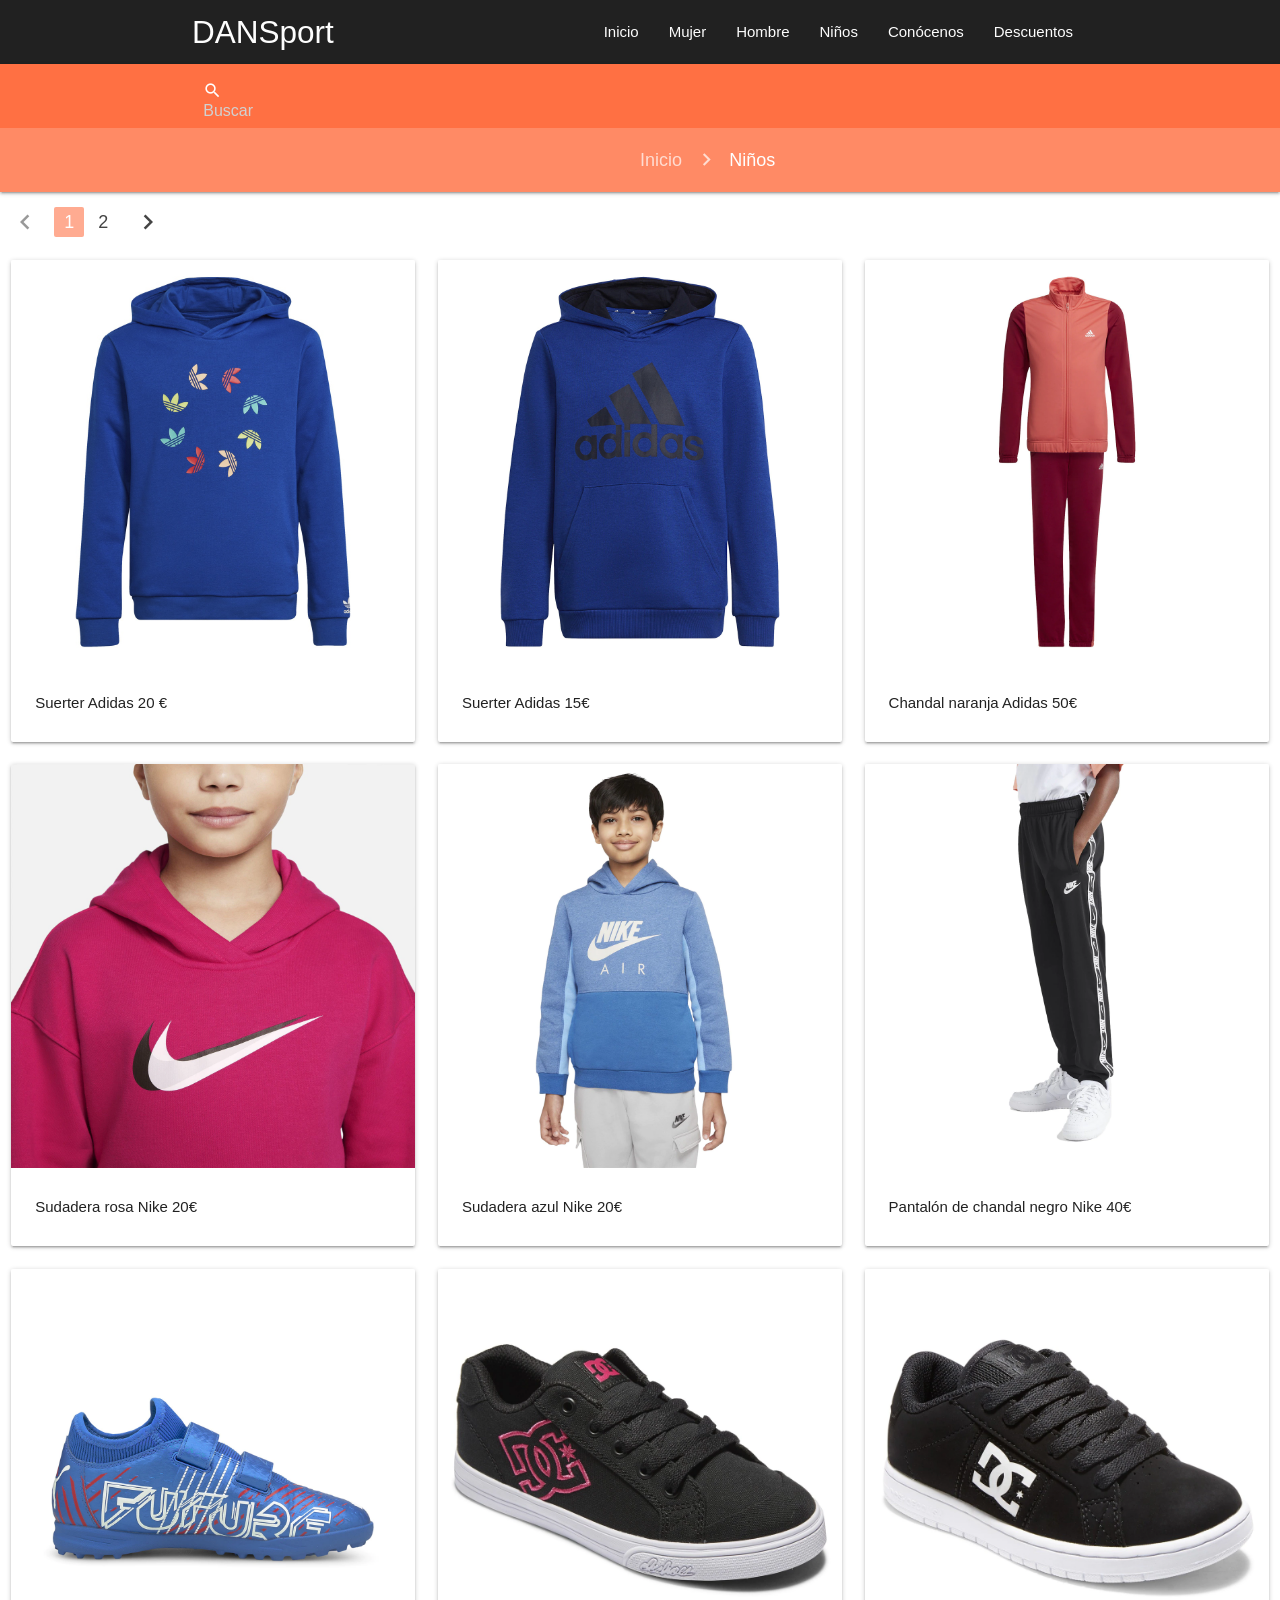
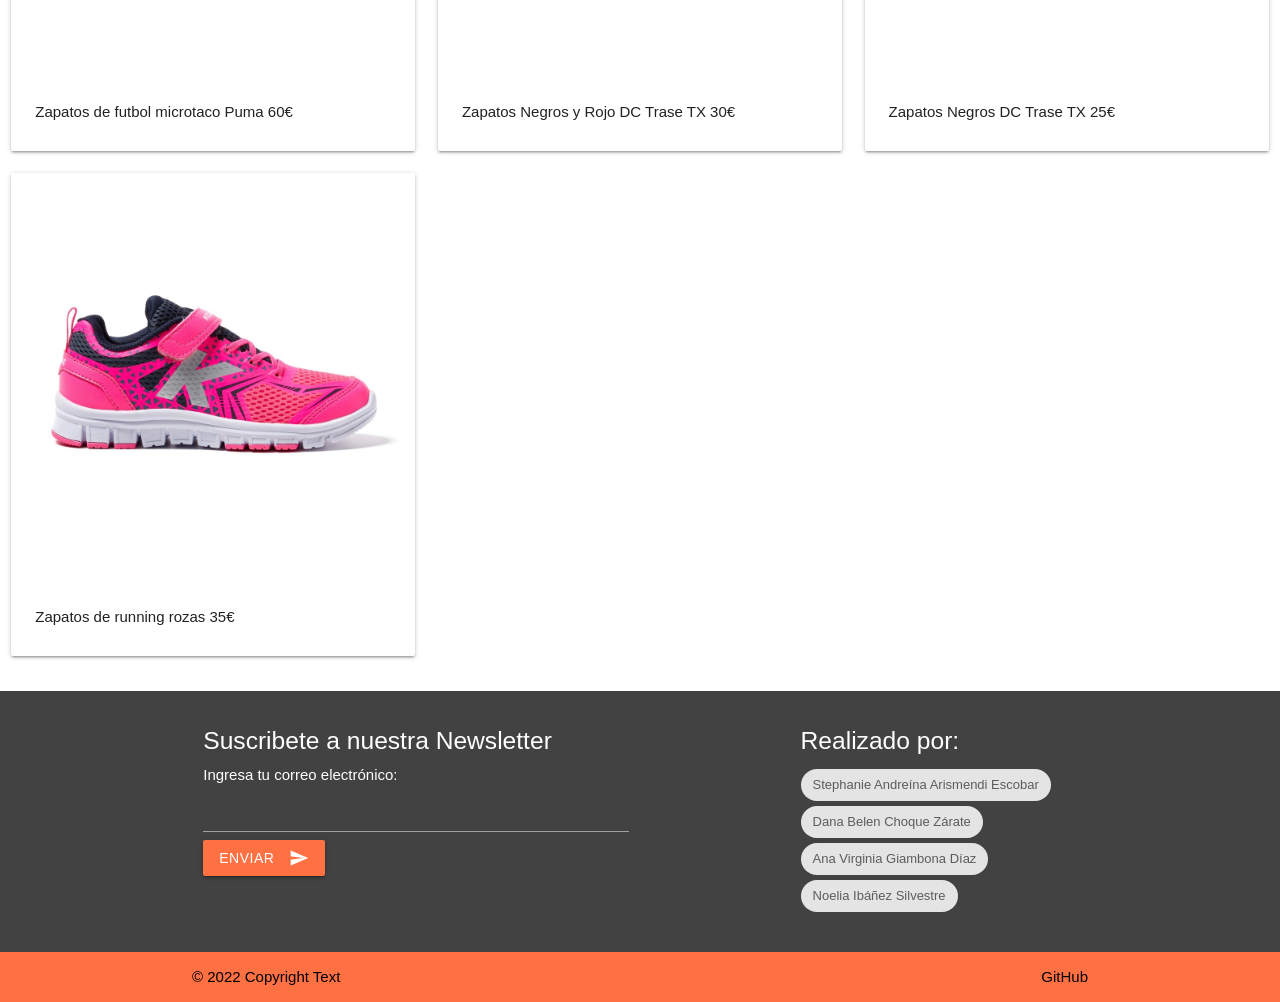
<file: child.html>
<!DOCTYPE html>

<html lang="es">
<scroll-container>
  <center>

    <head id="cabecera">
      <title>Ni&ntildeos</title>
      <!-- CSS  -->
      <link media="screen" href="./css/materialize.css" type="text/css" rel="stylesheet">
      <link href="https://fonts.googleapis.com/icon?family=Material+Icons" rel="stylesheet">
      <link href="css/materialize.css" type="text/css" rel="stylesheet" media="screen,projection" />
      <link href="css/style.css" type="text/css" rel="stylesheet" media="screen,projection" />
    </head>
  </center>

  <body>
    <nav class="nav-wrapper grey darken-4" role="navigation">
      <div class="nav-wrapper container" tabindex="-1"><a id="logo-container" href="index.html" class="brand-logo"
          tabindex="1">DANSport</a>
        <ul class="right hide-on-med-and-down" tabindex="-1">
          <li><a href="index.html" aria-label="Ir a la pagina de Inicio">Inicio</a></li>
          <li> <a href="mujer.html" aria-label="Ir a la pagina de Mujer"> Mujer </a> </li>
          <li> <a href="hombre.html" aria-label="Ir a la pagina de Hombre"> Hombre </a> </li>
          <li> <a href="child.html" aria-label="Ir a la pagina de Niños"> Ni&ntildeos </a> </li>
          <li> <a href="contacto.html" aria-label="Ir a la pagina de Conócenos"> Conócenos </a> </li>
          <li> <a href="descuentos.html" aria-label="Ir a la pagina de Descuentos"> Descuentos</a> </li>
        </ul>

        <ul id="nav-mobile" class="sidenav" tabindex="0">
          <li tabindex="-1"><a href="index.html" aria-label="Ir a la pagina de Inicio">Inicio</a></li>
          <li tabindex="-1"> <a href="mujer.html" aria-label="Ir a la pagina de Mujer"> Mujer </a> </li>
          <li tabindex="-1"> <a href="hombre.html" aria-label="Ir a la pagina de Hombre"> Hombre </a> </li>
          <li tabindex="-1"> <a href="child.html" aria-label="Ir a la pagina de Niños"> Ni&ntildeos </a> </li>
          <li tabindex="-1"><a href="contacto.html" aria-label="Ir a la pagina de Conócenos">Conócenos</a></li>
          <li tabindex="-1"><a href="descuentos.html" aria-label="Ir a la pagina de Descuentos">Descuentos</a></li>
        </ul>
        <a href="#" data-target="nav-mobile" class="sidenav-trigger" tabindex="1"><i class="material-icons">menu</i></a>
      </div>
    </nav>



    <nav>
      <div class="nav-wrapper deep-orange lighten-1">

        <div class="container section">
          <div class="row">
            <div class="input-field col s6" >
              <input id="search" type="text" placeholder="Buscar" class="autocomplete">
              <label for="search"><i class="material-icons">search</i></label>
            </div>
          </div>

        </div>
    </nav>

    <nav>
      <div class="nav-wrapper deep-orange lighten-2" tabindex="-1">
        <div class="col s12 m4 l2">
          <a href="index.html" aria-label="Ir a la pagina de Inicio" class="breadcrumb" tabindex="0">Inicio</a>
          <a href="child.html" aria-label="Ir a la pagina de Niños" class="breadcrumb" tabindex="0">Niños</a>
        </div>
      </div>
    </nav>

    <div>
      <ul class="pagination" tabindex="-1">
        <li class="disabled"><a href="#!"><i class="material-icons" aria-label="Flecha izquierda">chevron_left</i></a>
        </li>
        <li class="active deep-orange lighten-3"><a href="child.html" aria-label="Página 1">1</a></li>
        <li class="desactive"><a href="child.html" alt="Ir a la pagina de Niño" aria-label="Página 2">2</a></li>
        <li class="waves-effect"><a href="#!"><i class="material-icons" aria-label="Flecha derecha">chevron_right</i></a></li>
      </ul>
    </div>

    <div class="row">
      <div class="col s4">
        <div class="card">
          <div class="card-image">
            <img src="img/Ninos/Ropa/00119710807256____5__1200x1200.jpg" alt="Suerter Adidas 20 €">
          </div>
          <div class="card-content" tabindex="0">
            <p>Suerter Adidas 20 €</p>
          </div>
        </div>
      </div>

      <div class="col s4">
        <div class="card">
          <div class="card-image">
            <img src="img/Ninos/Ropa/00132418007996____1__1200x1200.webp" alt="Suerter Adidas 15€">
          </div>
          <div class="card-content" tabindex="0">
            <p>Suerter Adidas 15€</p>
          </div>
        </div>
      </div>

      <div class="col s4">
        <div class="card">
          <div class="card-image">
            <img src="img/Ninos/Ropa/00132425306928____2__1200x1200.webp" alt="Chandal naranja Adidas 50€">
          </div>
          <div class="card-content" tabindex="0">
            <p>Chandal naranja Adidas 50€</p>
          </div>
        </div>
      </div>

      <div class="col s4">
        <div class="card">
          <div class="card-image">
            <img src="img/Ninos/Ropa/00199446821870____4__1200x1200.webp" alt="Sudadera rosa Nike 20€">
          </div>
          <div class="card-content" tabindex="0">
            <p>Sudadera rosa Nike 20€</p>
          </div>
        </div>
      </div>

      <div class="col s4">
        <div class="card">
          <div class="card-image">
            <img src="img/Ninos/Ropa/00199446821946____2__1200x1200.webp" alt="Sudadera azul Nike 20€">
          </div>
          <div class="card-content" tabindex="0">
            <p>Sudadera azul Nike 20€</p>
          </div>
        </div>
      </div>

      <div class="col s4">
        <div class="card">
          <div class="card-image">
            <img src="img/Ninos/Ropa/00199446916126____4__1200x1200.webp" alt="Pantalón de chandal negro Nike 40€">
          </div>
          <div class="card-content" tabindex="0">
            <p>Pantalón de chandal negro Nike 40€</p>
          </div>
        </div>
      </div>

      <div class="col s4">
        <div class="card">
          <div class="card-image">
            <img src="img/Ninos/Zapatos/00166969617662____8__1200x1200.webp" alt="Zapatos de futbol microtaco Puma 60€">
          </div>
          <div class="card-content" tabindex="0">
            <p>Zapatos de futbol microtaco Puma 60€</p>
          </div>
        </div>
      </div>

      <div class="col s4">
        <div class="card">
          <div class="card-image">
            <img src="img/Ninos/Zapatos/361337600034401_WWW_1000x1000.webp" alt="Zapatos Negros y Rojo DC Trase TX 30€">
          </div>
          <div class="card-content" tabindex="0">
            <p>Zapatos Negros y Rojo DC Trase TX 30€</p>
          </div>
        </div>
      </div>


      <div class="col s4">
        <div class="card">
          <div class="card-image">
            <img src="img/Ninos/Zapatos/361337601737301_WWW_1000x1000.webp" alt="Zapatos Negros DC Trase TX 25€">
          </div>
          <div class="card-content" tabindex="0">
            <p>Zapatos Negros DC Trase TX 25€</p>
          </div>
        </div>
      </div>

      <div class="col s4">
        <div class="card">
          <div class="card-image">
            <img src="img/Ninos/Zapatos/843382338470500_WWW_1000x1000.webp" alt="Zapatos de running rozas 35€">
          </div>
          <div class="card-content" tabindex="0">
            <p>Zapatos de running rozas 35€</p>
          </div>
        </div>
      </div>

    </div>
    </div>

    <!--Pie de pagina-->

    <div class="box-wrapper">
      <footer class="page-footer grey darken-3" tabindex="-1">
        <div class="container">
          <div class="row">
            <div class="col l6 s12">
              <h5 class="white-text" tabindex="0">Suscribete a nuestra Newsletter</h5>
              <form>
                Ingresa tu correo electrónico: <input type="text" name="correoelectrónico">
                <button class="btn waves-effect deep-orange lighten-1" type="submit" name="action">Enviar
                  <i class="material-icons right">send</i>
                </button>
              </form>

            </div>
            <div class="col l4 offset-l2 s12">
              <h5 class="white-text" tabindex="0">Realizado por:</h5>
              <ul>
                <li><a class="chip" tabindex="0">Stephanie Andreína Arismendi Escobar</a></li>
                <li><a class="chip" tabindex="0">Dana Belen Choque Zárate</a></li>
                <li><a class="chip" tabindex="0">Ana Virginia Giambona Díaz</a></li>
                <li><a class="chip" tabindex="0">Noelia Ibáñez Silvestre</a></li>
              </ul>
            </div>
          </div>
        </div>
        <div class="footer-copyright deep-orange lighten-1 black-text">
          <div class="container">
            © 2022 Copyright Text
            <a class="black-text right" href="https://github.com/UYA-21-22/proyectoConvJunio"
            aria-label="Ir al GitHub del proyecto" tabindex="-1">GitHub</a>
          </div>
        </div>
      </footer>
    </div>

    <!--  Scripts-->
    <script src="https://code.jquery.com/jquery-2.1.1.min.js"></script>
    <script src="js/materialize.js"></script>
    <script src="js/init.js"></script>
    <script src="js/autocomplete.js"></script>
  </body>
</scroll-container>

</html>
</file>
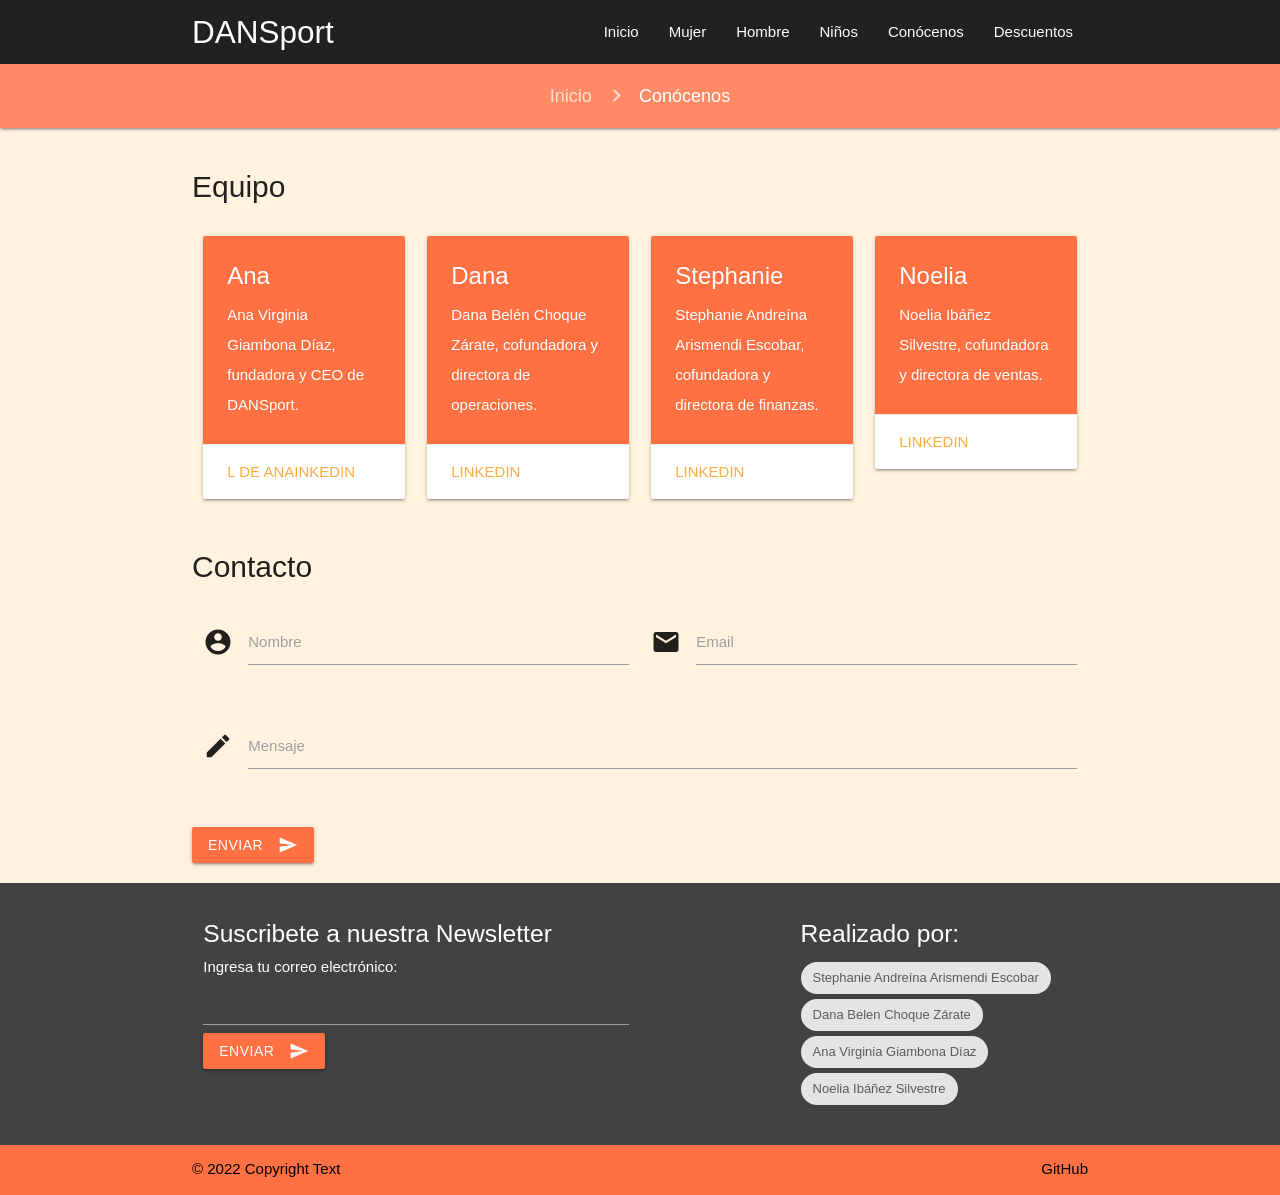
<file: contacto.html>
<html lang="es">

<head>
  <title>Conócenos</title>
  <!-- CSS  -->
  <link media="screen" href="./css/materialize.css" type="text/css" rel="stylesheet">
  <link href="https://fonts.googleapis.com/icon?family=Material+Icons" rel="stylesheet">
  <link href="css/materialize.css" type="text/css" rel="stylesheet" media="screen,projection" />
  <link href="css/style.css" type="text/css" rel="stylesheet" media="screen,projection" />
</head>

<body>

  <nav class="nav-wrapper grey darken-4" role="navigation">
    <div class="nav-wrapper container"><a id="logo-container" href="index.html" class="brand-logo">DANSport</a>
      <ul class="right hide-on-med-and-down">
        <li> <a href="index.html" aria-label="Ir a la pagina de Inicio"> Inicio </a> </li>
        <li> <a href="mujer.html" aria-label="Ir a la pagina de Mujer"> Mujer </a> </li>
        <li> <a href="hombre.html" aria-label="Ir a la pagina de Hombre"> Hombre </a> </li>
        <li> <a href="child.html" aria-label="Ir a la pagina de Niño"> Niños </a> </li>
        <li> <a href="contacto.html" aria-label="Ir a la pagina de Conocenos"> Conócenos </a> </li>
        <li> <a href="descuentos.html" aria-label="Ir a la pagina de Descuentos"> Descuentos </a> </li>
      </ul>

      <ul id="nav-mobile" class="sidenav">
        <li> <a href="index.html" aria-label="Ir a la pagina de Inicio"> Inicio </a> </li>
        <li> <a href="mujer.html" aria-label="Ir a la pagina de Mujer"> Mujer </a> </li>
        <li> <a href="hombre.html" aria-label="Ir a la pagina de Hombre"> Hombre </a> </li>
        <li> <a href="child.html" aria-label="Ir a la pagina de Niño"> Niños </a> </li>
        <li> <a href="contacto.html" aria-label="Ir a la pagina de Conocenos"> Conócenos </a> </li>
        <li> <a href="descuentos.html" aria-label="Ir a la pagina de Descuentos"> Descuentos </a> </li>
      </ul>
      <a href="#" data-target="nav-mobile" class="sidenav-trigger"><i class="material-icons">menu</i></a>
    </div>
  </nav>



  <div class="orange lighten-5">

    <nav>
      <div class="nav-wrapper deep-orange lighten-2">
        <div class="col s12 m6 l3" style="text-align:center">
          <a href="index.html" aria-label="Ir a la página de inicio" class="breadcrumb">Inicio</a>
          <a href="contacto.html" aria-label="Ir a la página de conocenos" class="breadcrumb">Conócenos</a>
        </div>
      </div>
    </nav>

    <div class="container" tabindex="0">
      <h1 class="subtitle" tabindex="0">Equipo</h1>
      <div class="row">
        <div class="col s12 m6 l3">
          <div class="card deep-orange lighten-1">
            <div class="card-content white-text" tabindex="0">
              <span class="card-title">Ana</span>
              <p>Ana Virginia Giambona Díaz, fundadora y CEO de DANSport. </p>
            </div>
            <div class="card-action white">
              <a href="#" aria-label="Ir al Linke">L de Anainkedin</a>
            </div>
          </div>
        </div>

        <div class="col s12 m6 l3">
          <div class="card deep-orange lighten-1">
            <div class="card-content white-text" tabindex="0">
              <span class="card-title">Dana</span>
              <p>Dana Belén Choque Zárate, cofundadora y directora de operaciones.</p>
            </div>
            <div class="card-action white">
              <a href="#" aria-label="Ir al Linkedin de Dana">Linkedin</a>
            </div>
          </div>
        </div>

        <div class="col s12 m6 l3">
          <div class="card deep-orange lighten-1">
            <div class="card-content white-text" tabindex="0">
              <span class="card-title">Stephanie</span>
              <p>Stephanie Andreína Arismendi Escobar, cofundadora y directora de finanzas.</p>
            </div>
            <div class="card-action white">
              <a href="#" aria-label="Ir al Linkedin de Stephanie">Linkedin</a>
            </div>
          </div>
        </div>

        <div class="col s12 m6 l3">
          <div class="card deep-orange lighten-1">
            <div class="card-content white-text" tabindex="0">
              <span class="card-title">Noelia</span>
              <p>Noelia Ibáñez Silvestre, cofundadora y directora de ventas.</p>
            </div>
            <div class="card-action white">
              <a href="#" aria-label="Ir al Linkedin de Noelia">Linkedin</a>
            </div>
          </div>
        </div>
      </div>
    </div>


    <div class="container">
      <h2 class="subtitle" tabindex="0">Contacto</h1>
        <div class="row">
          <form class="col s12">
            <div class="row">
              <div class="input-field col s6">

                <i class="material-icons prefix">account_circle</i>
                <input id="icon_prefix" type="text" class="validate">
                <label for="icon_prefix">Nombre</label>
              </div>
              <div class="input-field col s6">
                <i class="material-icons prefix">email</i>
                <input id="icon_email" type="text" class="validate">
                <label for="icon_email">Email</label>
              </div>
            </div>
            <div class="row">
              <div class="input-field col s12">
                <i class="material-icons prefix">create</i>
                <input id="icon_mensaje" type="text" class="validate">
                <label for="icon_mensaje">Mensaje</label>
              </div>
            </div>
          </form>
          <button class="btn waves-effect deep-orange lighten-1" type="submit" name="action">Enviar
            <i class="material-icons right">send</i>
          </button>
        </div>
    </div>

    <!--Pie de pagina-->

    <div class="box-wrapper">
      <footer class="page-footer grey darken-3" tabindex="0">
        <div class="container">
          <div class="row">
            <div class="col l6 s12">
              <h5 class="white-text">Suscribete a nuestra Newsletter</h5>
              <form>
                Ingresa tu correo electrónico: <input type="text" name="correoelectrónico">
                <button class="btn waves-effect deep-orange lighten-1" type="submit" name="action">Enviar
                  <i class="material-icons right">send</i>
                </button>
              </form>

            </div>
            <div class="col l4 offset-l2 s12">
              <h5 class="white-text" tabindex="0">Realizado por:</h5>
              <ul>
                <li><a class="chip" tabindex="0">Stephanie Andreína Arismendi Escobar</a></li>
                <li><a class="chip" tabindex="0">Dana Belen Choque Zárate</a></li>
                <li><a class="chip" tabindex="0">Ana Virginia Giambona Díaz</a></li>
                <li><a class="chip" tabindex="0">Noelia Ibáñez Silvestre</a></li>
              </ul>
            </div>
          </div>
        </div>
        <div class="footer-copyright deep-orange lighten-1 black-text">
          <div class="container">
            © 2022 Copyright Text
            <a class="black-text right" href="https://github.com/UYA-21-22/proyectoConvJunio"
              aria-label="Ir al GitHub del p" tabindex="-1">GitHub</a>
          </div>
        </div>
      </footer>
    </div>

  </div>

</body>

</html>
</file>
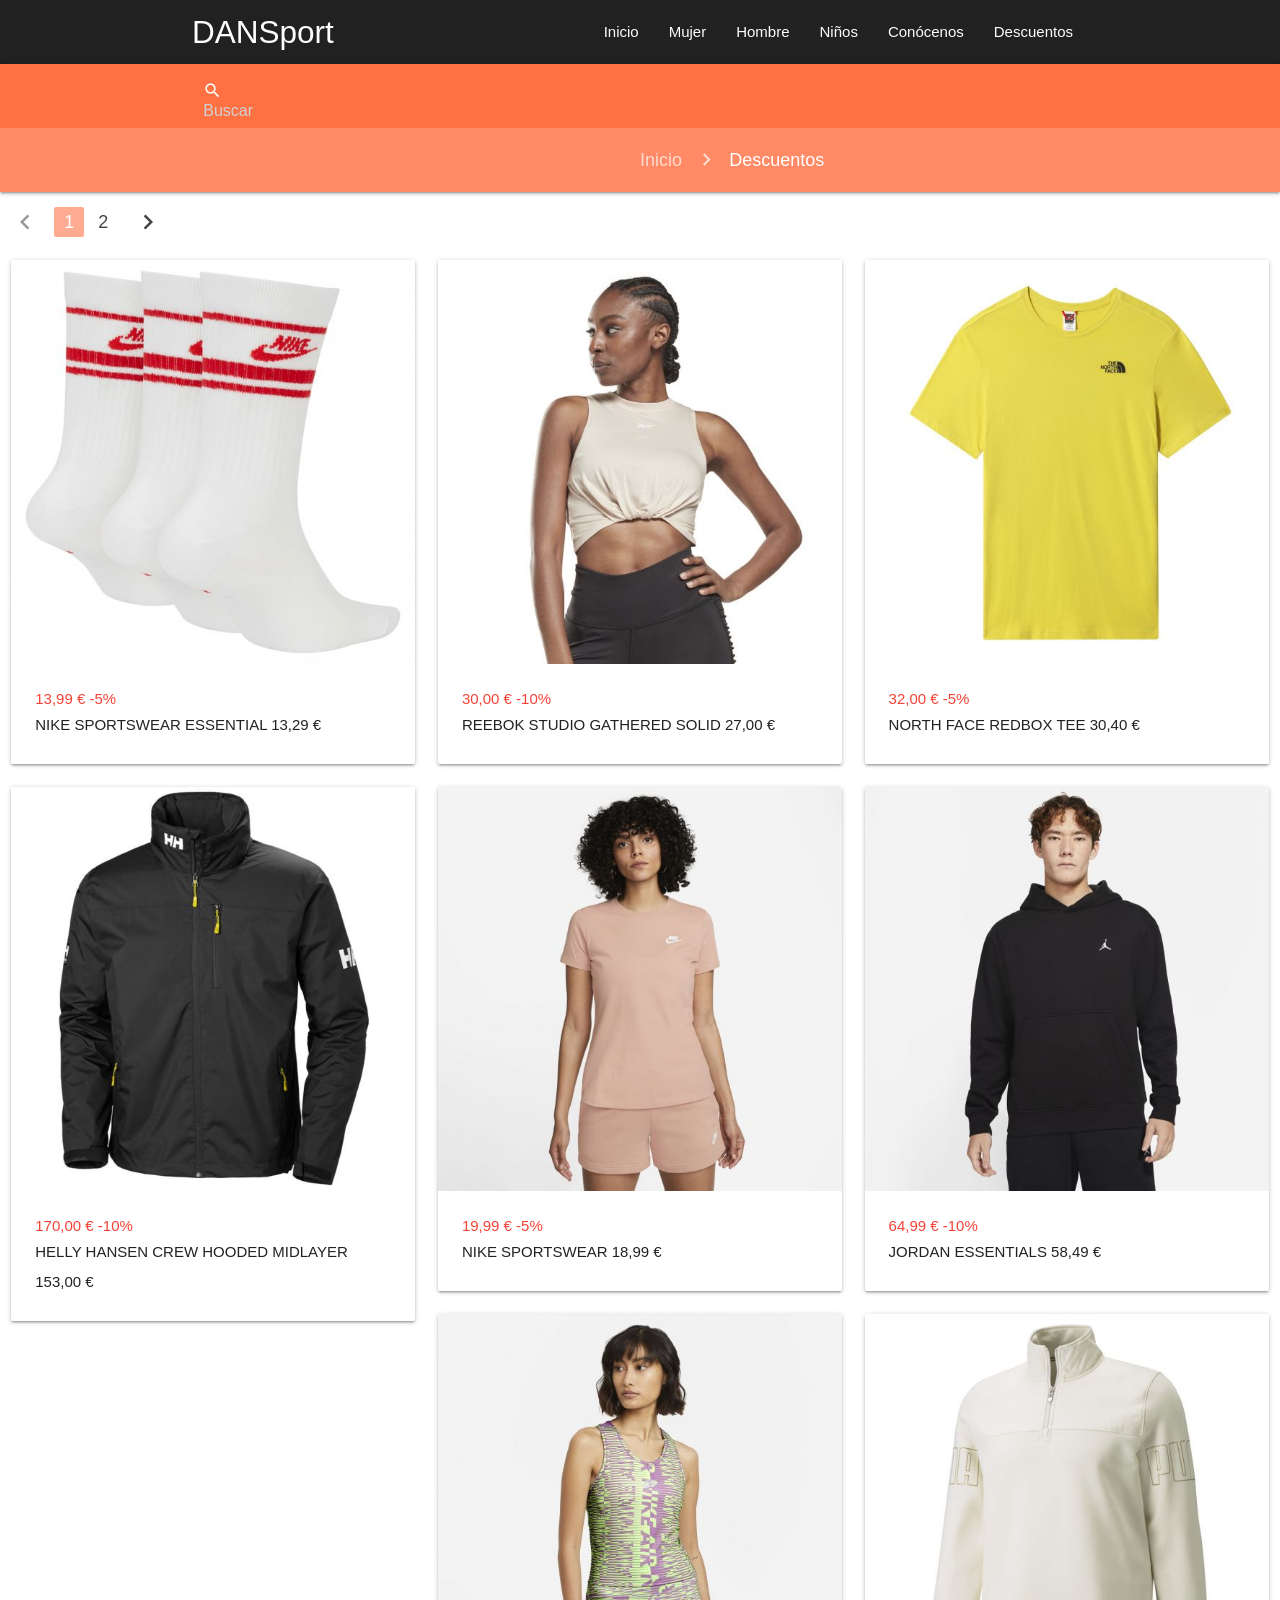
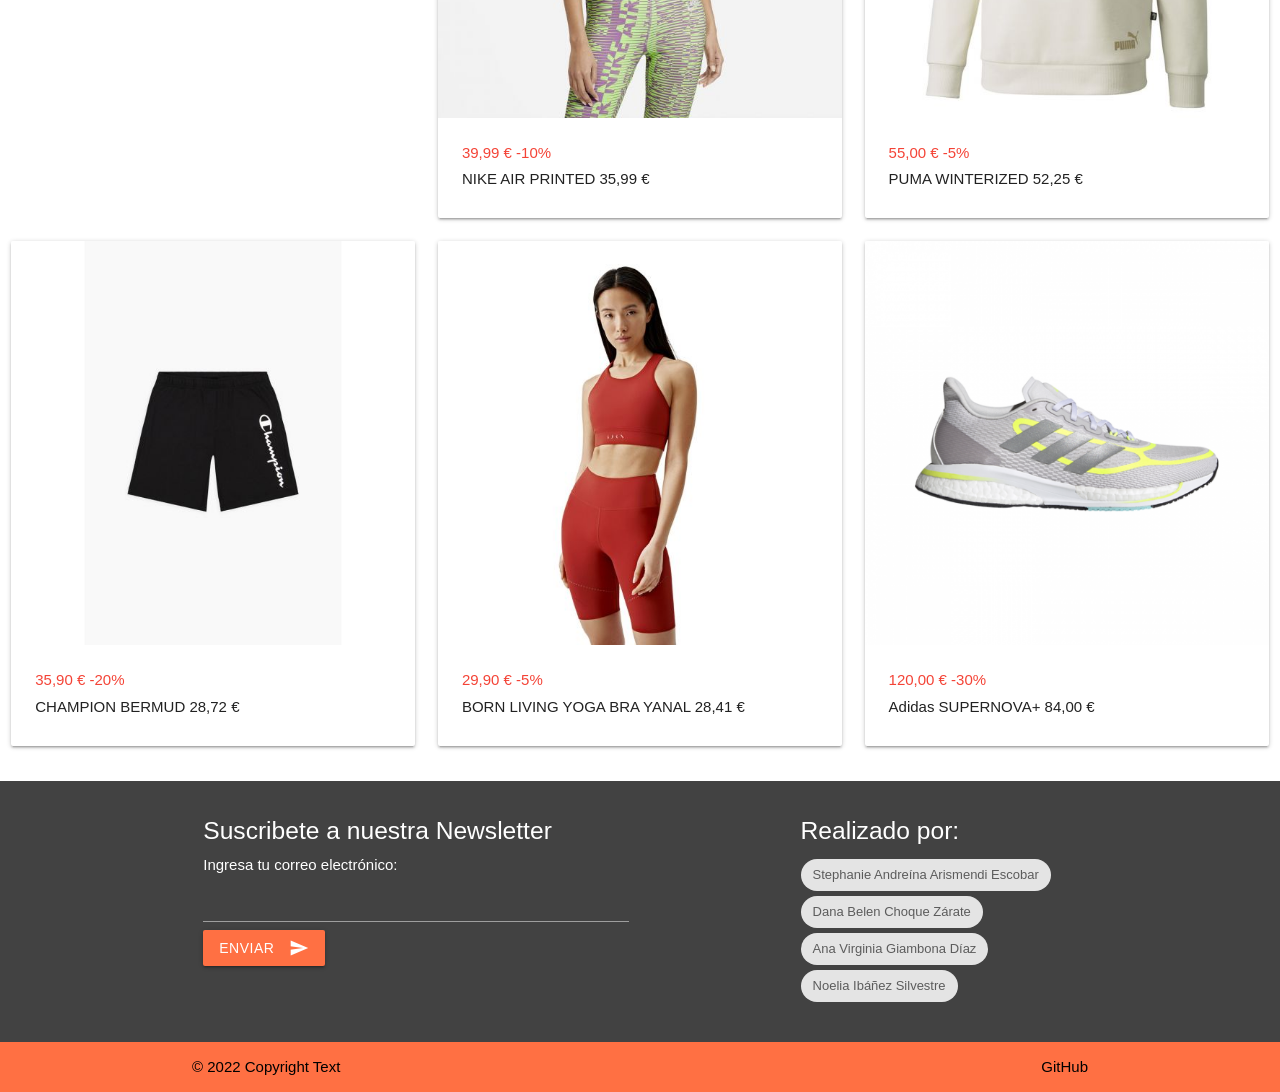
<file: descuentos.html>
<!DOCTYPE html>

<html lang="es">
<scroll-container>
  <center>
    <head id="cabecera">
      <title>Descuentos</title>
      <!-- CSS  -->
      <link media="screen" href="./css/materialize.css" type="text/css" rel="stylesheet">
      <link href="https://fonts.googleapis.com/icon?family=Material+Icons" rel="stylesheet">
      <link href="css/materialize.css" type="text/css" rel="stylesheet" media="screen,projection"/>
      <link href="css/style.css" type="text/css" rel="stylesheet" media="screen,projection"/>
    </head>
  </center>

  <body>
    <nav class="nav-wrapper grey darken-4" role="navigation">
      <div class="nav-wrapper container" tabindex="-1"><a id="logo-container" href="index.html" class="brand-logo"
          tabindex="1">DANSport</a>
        <ul class="right hide-on-med-and-down" tabindex="-1">
          <li><a href="index.html" aria-label="Ir a la pagina de Inicio">Inicio</a></li>
          <li> <a href="mujer.html" aria-label="Ir a la pagina de Mujer"> Mujer </a> </li>
          <li> <a href="hombre.html" aria-label="Ir a la pagina de Hombre"> Hombre </a> </li>
          <li> <a href="child.html" aria-label="Ir a la pagina de Niños"> Ni&ntildeos </a> </li>
          <li> <a href="contacto.html" aria-label="Ir a la pagina de Conócenos"> Conócenos </a> </li>
          <li> <a href="descuentos.html" aria-label="Ir a la pagina de Descuentos"> Descuentos</a> </li>
        </ul>

        <ul id="nav-mobile" class="sidenav" tabindex="0">
          <li tabindex="-1"><a href="index.html" aria-label="Ir a la pagina de Inicio">Inicio</a></li>
          <li tabindex="-1"> <a href="mujer.html" aria-label="Ir a la pagina de Mujer"> Mujer </a> </li>
          <li tabindex="-1"> <a href="hombre.html" aria-label="Ir a la pagina de Hombre"> Hombre </a> </li>
          <li tabindex="-1"> <a href="child.html" aria-label="Ir a la pagina de Niños"> Ni&ntildeos </a> </li>
          <li tabindex="-1"><a href="contacto.html" aria-label="Ir a la pagina de Conócenos">Conócenos</a></li>
          <li tabindex="-1"><a href="descuentos.html" aria-label="Ir a la pagina de Descuentos">Descuentos</a></li>
        </ul>
        <a href="#" data-target="nav-mobile" class="sidenav-trigger" tabindex="1"><i class="material-icons">menu</i></a>
      </div>
    </nav>

    <nav>
      <div class="nav-wrapper deep-orange lighten-1">
        
        <div class="container section">
          <div class="row">
            <div class="input-field col s6">
              <input id="search" type="text" placeholder="Buscar" class="autocomplete">
              <label for="search"><i class="material-icons">search</i></label>
          </div>
        </div>
        
      </div>
    </nav>

    <nav>
      <div class="nav-wrapper deep-orange lighten-2">
        <div class="col s12 m4 l2">
          <a href="index.html" aria-label="Ir a la pagina de Inicio" class="breadcrumb" tabindex="0">Inicio</a>
          <a href="descuentos.html" aria-label="Ir a la pagina de descuentos" class="breadcrumb" tabindex="0">Descuentos</a>
        </div>
      </div>
    </nav>

    <div>
      <ul class="pagination" tabindex="-1">
        <li class="disabled"><a href="#!" aria-label="Flecha a la izquierda"><i class="material-icons" aria-label="Flecha izquierda">chevron_left</i></a></li>
        <li class="active deep-orange lighten-3"><a href="#!">1</a></li>
        <li class="desactive"><a href="#!" aria-label="Flecha a la derecha">2</a></li>
        <li class="waves-effect"><a href="#!"><i class="material-icons" aria-label="Flecha derecha">chevron_right</i></a></li>
      </ul>

      <div class="row">
       
        <div class="col s4">
          <div class="card">
            <div class="card-image">
              <img src="img/descuentos/calcetinesNike.jpg" alt="NIKE SPORTSWEAR ESSENTIAL 13,29 €">
            </div>
            <div class="card-content" tabindex="0">
              <div class="red-text"> 13,99 € -5%</div>
              <p>NIKE SPORTSWEAR ESSENTIAL 13,29 €</p>
            </div>
          </div>
        </div>

        <div class="col s4">
          <div class="card">
            <div class="card-image">
              <img src="img/descuentos/camisaMujer.jpg" alt="REEBOK STUDIO GATHERED SOLID 27,00 €">
            </div>
            <div class="card-content" tabindex="0">
              <div class="red-text"> 30,00 € -10%</div>
              <p>REEBOK STUDIO GATHERED SOLID 27,00 €</p>
            </div>
          </div>
        </div>

        <div class="col s4">
          <div class="card">
            <div class="card-image">
              <img src="img/descuentos/camisaNothFace.jpg" alt="NORTH FACE REDBOX TEE 30,40 €">
            </div>
            <div class="card-content" tabindex="0">
              <div class="red-text"> 32,00 € -5%</div>
              <p>NORTH FACE REDBOX TEE 30,40 €</p>
            </div>
          </div>
        </div>

        <div class="col s4">
          <div class="card">
            <div class="card-image">
              <img src="img/descuentos/chaquetaHombre.jpg" alt="HELLY HANSEN CREW HOODED MIDLAYER 153,00 €">
            </div>
            <div class="card-content" tabindex="0">
              <div class="red-text"> 170,00 €  -10%</div>
              <p>HELLY HANSEN CREW HOODED MIDLAYER 153,00 €</p>
            </div>
          </div>
        </div>

        <div class="col s4">
          <div class="card">
            <div class="card-image">
              <img src="img/descuentos/conjuntoNike.jpg" alt="NIKE SPORTSWEAR 18,99 €">
            </div>
            <div class="card-content" tabindex="0">
              <div class="red-text"> 19,99 € -5%</div>
              <p>NIKE SPORTSWEAR 18,99 €</p>
            </div>
          </div>
        </div>

        <div class="col s4">
          <div class="card">
            <div class="card-image">
              <img src="img/descuentos/jordanEssentials.jpg" alt="JORDAN ESSENTIALS 58,49 €">
            </div>
            <div class="card-content" tabindex="0">
              <div class="red-text"> 64,99 € -10%</div>
              <p>JORDAN ESSENTIALS 58,49 €</p>
            </div>
          </div>
        </div>

        <div class="col s4">
          <div class="card">
            <div class="card-image">
              <img src="img/descuentos/NikeAirPrinted.jpg" alt="NIKE AIR PRINTED 35,99 €">
            </div>
            <div class="card-content" tabindex="0">
              <div class="red-text"> 39,99 € -10%</div>
              <p>NIKE AIR PRINTED 35,99 €</p>
            </div>
          </div>
        </div>

        <div class="col s4">
          <div class="card">
            <div class="card-image">
              <img src="img/descuentos/PumaWinterized.jpg" alt="PUMA WINTERIZED 52,25 €">
            </div>
            <div class="card-content" tabindex="0">
              <div class="red-text"> 55,00 € -5%</div>
              <p>PUMA WINTERIZED 52,25 €</p>
            </div>
          </div>
        </div>

        <div class="col s4">
          <div class="card">
            <div class="card-image">
              <img src="img/descuentos/shortChampion.jpg" alt="CHAMPION BERMUD 28,72 €">
            </div>
            <div class="card-content" tabindex="0">
              <div class="red-text"> 35,90 € -20%</div>
              <p>CHAMPION BERMUD 28,72 €</p>
            </div>
          </div>
        </div>

        <div class="col s4">
          <div class="card">
            <div class="card-image">
              <img src="img/descuentos/yoga.jpg" alt="BORN LIVING YOGA BRA YANAL 28,41 €">
            </div>
            <div class="card-content" tabindex="0">
              <div class="red-text"> 29,90 € -5%</div>
              <p>BORN LIVING YOGA BRA YANAL 28,41 €</p>
            </div>
          </div>
        </div>

        <div class="col s4">
          <div class="card">
            <div class="card-image">
              <img src="img/descuentos/zapatosAdidasSuperNova.jpg" alt="Adidas SUPERNOVA+ 84,00 €">
            </div>
            <div class="card-content" tabindex="0">
              <div class="red-text"> 120,00 € -30%</div>
              <p>Adidas SUPERNOVA+ 84,00 €</p>
            </div>
          </div>
        </div>

      </div>
    </div>

    <!--Pie de pagina-->

    <div class="box-wrapper">
      <footer class="page-footer grey darken-3" tabindex="-1">
        <div class="container">
          <div class="row">
            <div class="col l6 s12">
              <h5 class="white-text" tabindex="0">Suscribete a nuestra Newsletter</h5>
              <form tabindex="0">
                Ingresa tu correo electrónico: <input type="text" name="correoelectrónico">
                <button class="btn waves-effect deep-orange lighten-1" type="submit" name="action">Enviar
                  <i class="material-icons right">send</i>
                </button>
              </form>

            </div>
            <div class="col l4 offset-l2 s12">
              <h5 class="white-text" tabindex="0">Realizado por:</h5>
              <ul>
                <li><a class="chip" tabindex="0">Stephanie Andreína Arismendi Escobar</a></li>
                <li><a class="chip" tabindex="0">Dana Belen Choque Zárate</a></li>
                <li><a class="chip" tabindex="0">Ana Virginia Giambona Díaz</a></li>
                <li><a class="chip" tabindex="0">Noelia Ibáñez Silvestre</a></li>
              </ul>
            </div>
          </div>
        </div>
        <div class="footer-copyright deep-orange lighten-1 black-text">
          <div class="container">
            © 2022 Copyright Text
            <a class="black-text right" href="https://github.com/UYA-21-22/proyectoConvJunio" aria-label="Ir el GitHub de Proyecto" tabindex="-1">GitHub</a>
          </div>
        </div>
      </footer>
    </div>

    <!--  Scripts-->
    <script src="https://code.jquery.com/jquery-2.1.1.min.js"></script>
    <script src="js/materialize.js"></script>
    <script src="js/init.js"></script>
    <script src="js/autocomplete.js"></script>
  </body>
</scroll-container>
</html>
</file>
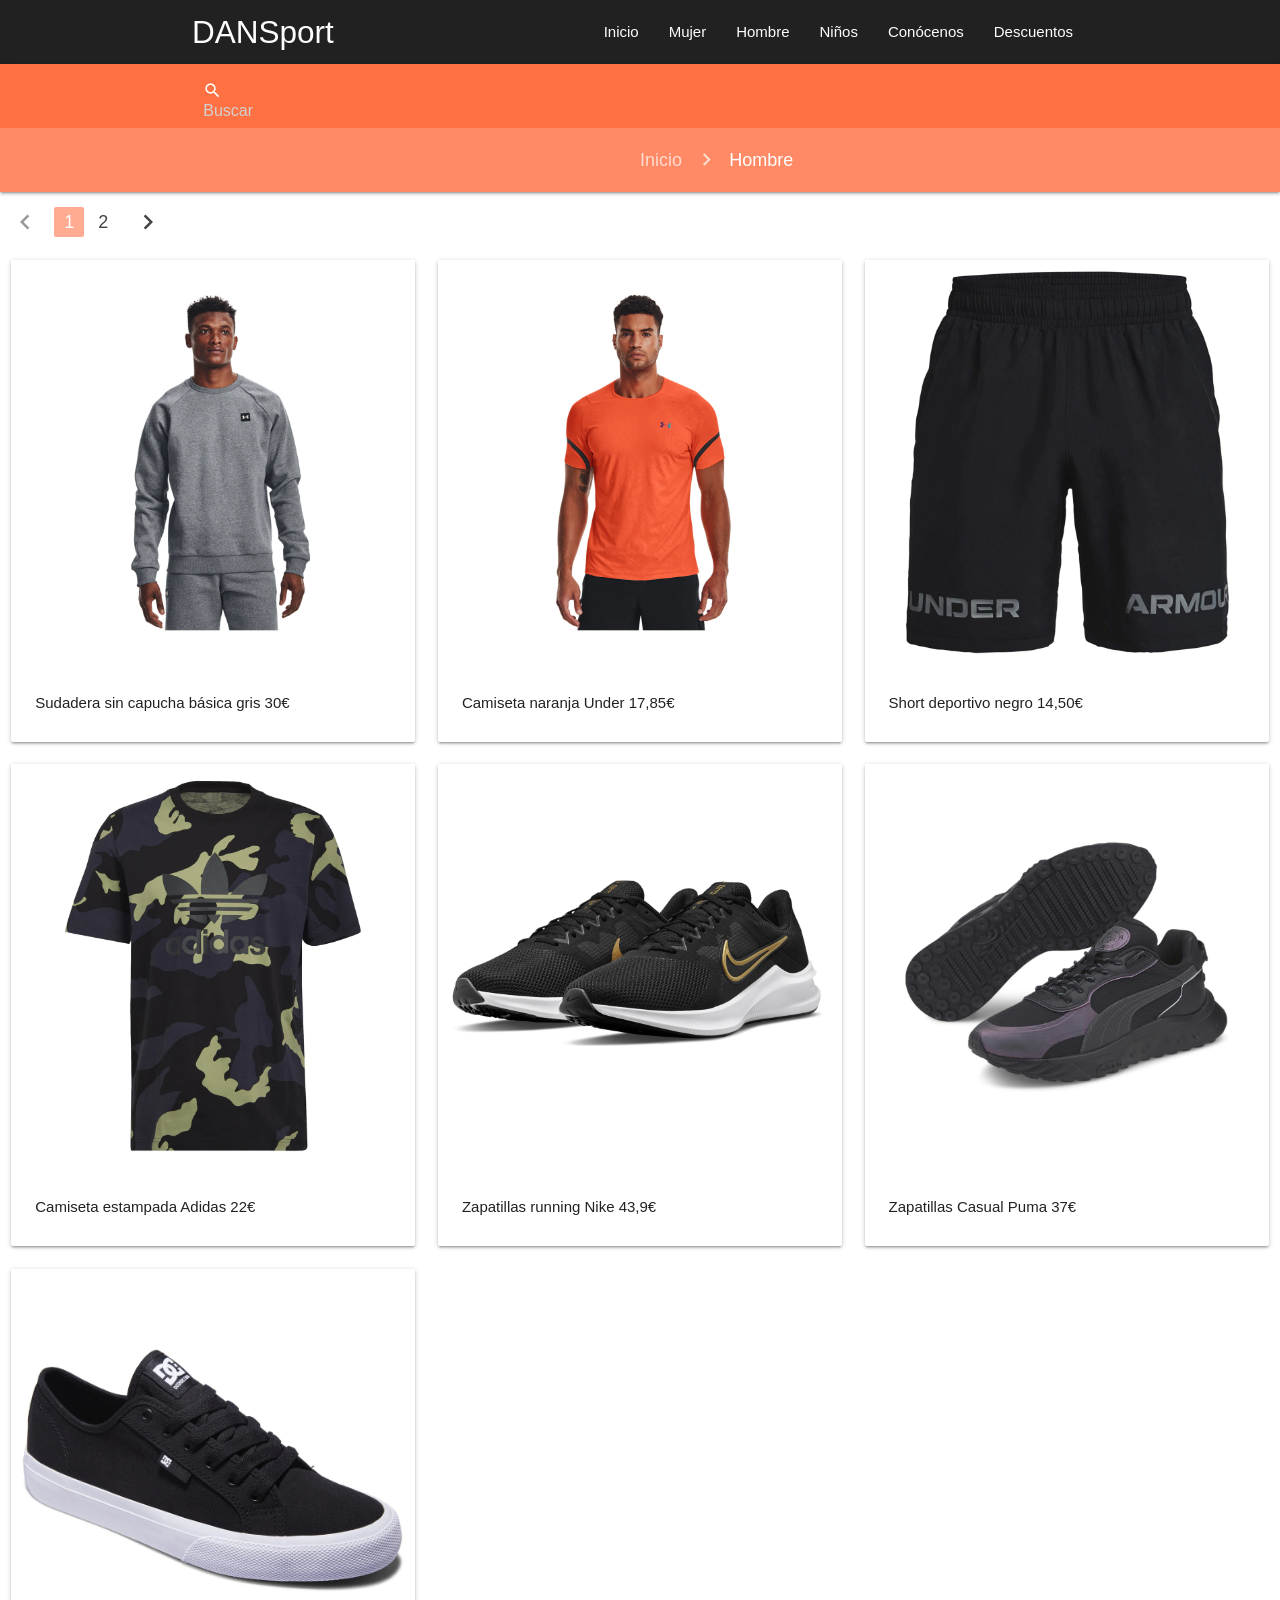
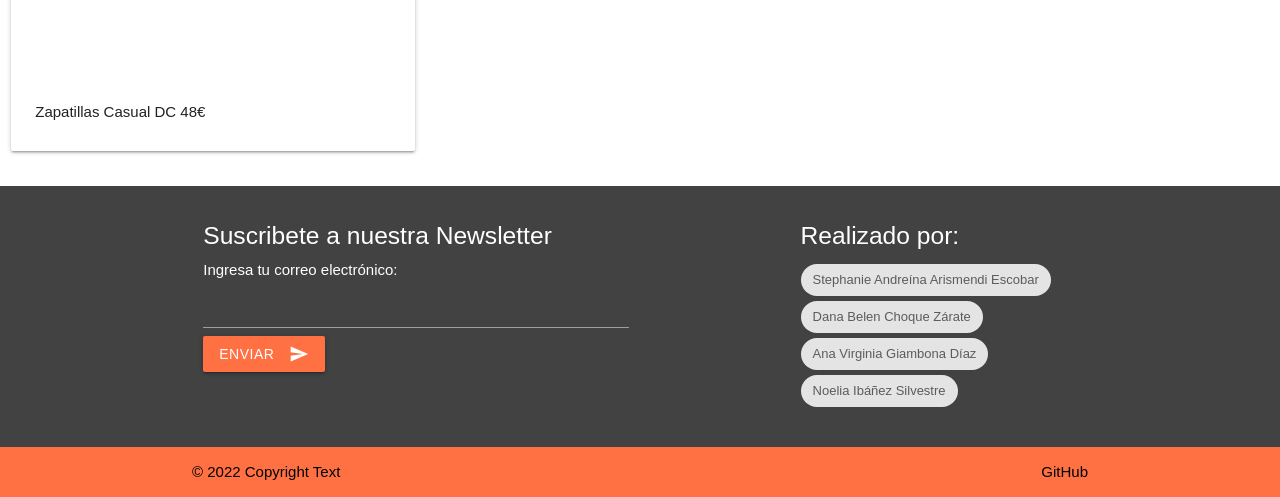
<file: hombre.html>
<!DOCTYPE html>

<html lang="es">
<scroll-container>
  <center>
    <head id="cabecera">
      <title>Hombre</title>
      <!-- CSS  -->
      <link media="screen" href="./css/materialize.css" type="text/css" rel="stylesheet">
      <link href="https://fonts.googleapis.com/icon?family=Material+Icons" rel="stylesheet">
      <link href="css/materialize.css" type="text/css" rel="stylesheet" media="screen,projection"/>
      <link href="css/style.css" type="text/css" rel="stylesheet" media="screen,projection"/>
    </head>
  </center>

  <body>
    <nav class="nav-wrapper grey darken-4" role="navigation">
      <div class="nav-wrapper container" tabindex="-1"><a id="logo-container" href="index.html" class="brand-logo"
          tabindex="1">DANSport</a>
        <ul class="right hide-on-med-and-down" tabindex="-1">
          <li><a href="index.html" aria-label="Ir a la pagina de Inicio">Inicio</a></li>
          <li> <a href="mujer.html" aria-label="Ir a la pagina de Mujer"> Mujer </a> </li>
          <li> <a href="hombre.html" aria-label="Ir a la pagina de Hombre"> Hombre </a> </li>
          <li> <a href="child.html" aria-label="Ir a la pagina de Niños"> Ni&ntildeos </a> </li>
          <li> <a href="contacto.html" aria-label="Ir a la pagina de Conócenos"> Conócenos </a> </li>
          <li> <a href="descuentos.html" aria-label="Ir a la pagina de Descuentos"> Descuentos</a> </li>
        </ul>

        <ul id="nav-mobile" class="sidenav" tabindex="0">
          <li tabindex="-1"><a href="index.html" aria-label="Ir a la pagina de Inicio">Inicio</a></li>
          <li tabindex="-1"> <a href="mujer.html" aria-label="Ir a la pagina de Mujer"> Mujer </a> </li>
          <li tabindex="-1"> <a href="hombre.html" aria-label="Ir a la pagina de Hombre"> Hombre </a> </li>
          <li tabindex="-1"> <a href="child.html" aria-label="Ir a la pagina de Niños"> Ni&ntildeos </a> </li>
          <li tabindex="-1"><a href="contacto.html" aria-label="Ir a la pagina de Conócenos">Conócenos</a></li>
          <li tabindex="-1"><a href="descuentos.html" aria-label="Ir a la pagina de Descuentos">Descuentos</a></li>
        </ul>
        <a href="#" data-target="nav-mobile" class="sidenav-trigger" tabindex="1"><i class="material-icons">menu</i></a>
      </div>
    </nav>


    <nav>
      <div class="nav-wrapper deep-orange lighten-1">
        
        <div class="container section">
          <div class="row">
            <div class="input-field col s6">
              <input id="search" type="text" placeholder="Buscar" class="autocomplete">
              <label for="search"><i class="material-icons">search</i></label>
          </div>
        </div>
        
      </div>
    </nav>

    <nav>
      <div class="nav-wrapper deep-orange lighten-2">
        <div class="col s12 m4 l2">
          <a href="index.html" aria-label="Ir a la pagina de Inicio" class="breadcrumb" tabindex="0">Inicio</a>
          <a href="hombre.html" aria-label="Ir a la pagina de Hombre" class="breadcrumb" tabindex="0">Hombre</a>
        </div>
      </div>
    </nav>

    <div>

      <ul class="pagination" tabindex="-1">
        <li class="disabled"><a href="#!"><i class="material-icons" aria-label="Flecha izquierda">chevron_left</i></a></li>
        <li class="active deep-orange lighten-3"><a href="hombre.html" aria-label="Página 1">1</a></li>
        <li class="desactive"><a href="#!" aria-label="Página 2">2</a></li>
        <li class="waves-effect"><a href="#!"><i class="material-icons" aria-label="Flecha derecha">chevron_right</i></a></li>
      </ul>

      <div class="row">
        <div class="col s4">
          <div class="card">
            <div class="card-image">
              <img src="img/Hombre/Ropa/00110410589872____9__1200x1200.webp" alt="Sudadera sin capucha básica gris 30€">
            </div>
            <div class="card-content" tabindex="0">
              <p>Sudadera sin capucha básica gris 30€</p>
            </div>
          </div>
        </div>

        <div class="col s4">
          <div class="card">
            <div class="card-image">
              <img src="img/Hombre/Ropa/00110410744238____5__1200x1200.webp" alt="Camiseta naranja Under 17,85€">
            </div>
            <div class="card-content" tabindex="0">
              <p>Camiseta naranja Under 17,85€</p>
            </div>
          </div>
        </div>

        <div class="col s4">
          <div class="card">
            <div class="card-image">
              <img src="img/Hombre/Ropa/00110425081378____6__1200x1200.webp" alt="Short deportivo negro 14,50€">
            </div>
            <div class="card-content" tabindex="0">
              <p>Short deportivo negro 14,50€</p>
            </div>
          </div>
        </div>

        <div class="col s4">
          <div class="card">
            <div class="card-image">
              <img src="img/Hombre/Ropa/00119710263435____4__1200x1200.webp" alt="Camiseta estampada Adidas 22€">
            </div>
            <div class="card-content" tabindex="0">
              <p>Camiseta estampada Adidas 22€</p>
            </div>
          </div>
        </div>

        <div class="col s4">
          <div class="card">
            <div class="card-image">
              <img src="img/Hombre/Zapatos/00117730863937____7__1200x1200.webp" alt="Zapatillas running Nike 43,9€">
            </div>
            <div class="card-content" tabindex="0">
              <p>Zapatillas running Nike 43,9€</p>
            </div>
          </div>
        </div>

        <div class="col s4">
          <div class="card">
            <div class="card-image">
              <img src="img/Hombre/Zapatos/00166969619676____2__1200x1200.webp" alt="Zapatillas Casual Puma 37€">
            </div>
            <div class="card-content" tabindex="0">
              <p>Zapatillas Casual Puma 37€</p>
            </div>
          </div>
        </div>

        <div class="col s4">
          <div class="card">
            <div class="card-image">
              <img src="img/Hombre/Zapatos/361337693006101_WWW_1000x1000.webp" alt="Zapatillas Casual DC 48€">
            </div>
            <div class="card-content" tabindex="0">
              <p>Zapatillas Casual DC 48€</p>
            </div>
          </div>
        </div>

      </div>

    </div>

    <!--Pie de pagina-->

    <div class="box-wrapper">
      <footer class="page-footer grey darken-3" tabindex="-1">
        <div class="container">
          <div class="row">
            <div class="col l6 s12">
              <h5 class="white-text" tabindex="0">Suscribete a nuestra Newsletter</h5>
              <form tabindex="0">
                Ingresa tu correo electrónico: <input type="text" name="correoelectrónico">
                <button class="btn waves-effect deep-orange lighten-1" type="submit" name="action">Enviar
                  <i class="material-icons right">send</i>
                </button>
              </form>

            </div>
            <div class="col l4 offset-l2 s12">
              <h5 class="white-text" tabindex="0">Realizado por:</h5>
              <ul>
                <li><a class="chip" tabindex="0">Stephanie Andreína Arismendi Escobar</a></li>
                <li><a class="chip" tabindex="0">Dana Belen Choque Zárate</a></li>
                <li><a class="chip" tabindex="0">Ana Virginia Giambona Díaz</a></li>
                <li><a class="chip" tabindex="0">Noelia Ibáñez Silvestre</a></li>
              </ul>
            </div>
          </div>
        </div>
        <div class="footer-copyright deep-orange lighten-1 black-text">
          <div class="container">
            © 2022 Copyright Text
            <a class="black-text right" href="https://github.com/UYA-21-22/proyectoConvJunio" aria-label="Ir al repositorio de GitHub" tabindex="-1">GitHub</a>
          </div>
        </div>
      </footer>
    </div>

    <!--  Scripts-->
    <script src="https://code.jquery.com/jquery-2.1.1.min.js"></script>
    <script src="js/materialize.js"></script>
    <script src="js/init.js"></script>
    <script src="js/autocomplete.js"></script>
  </body>
</scroll-container>
</html>
</file>
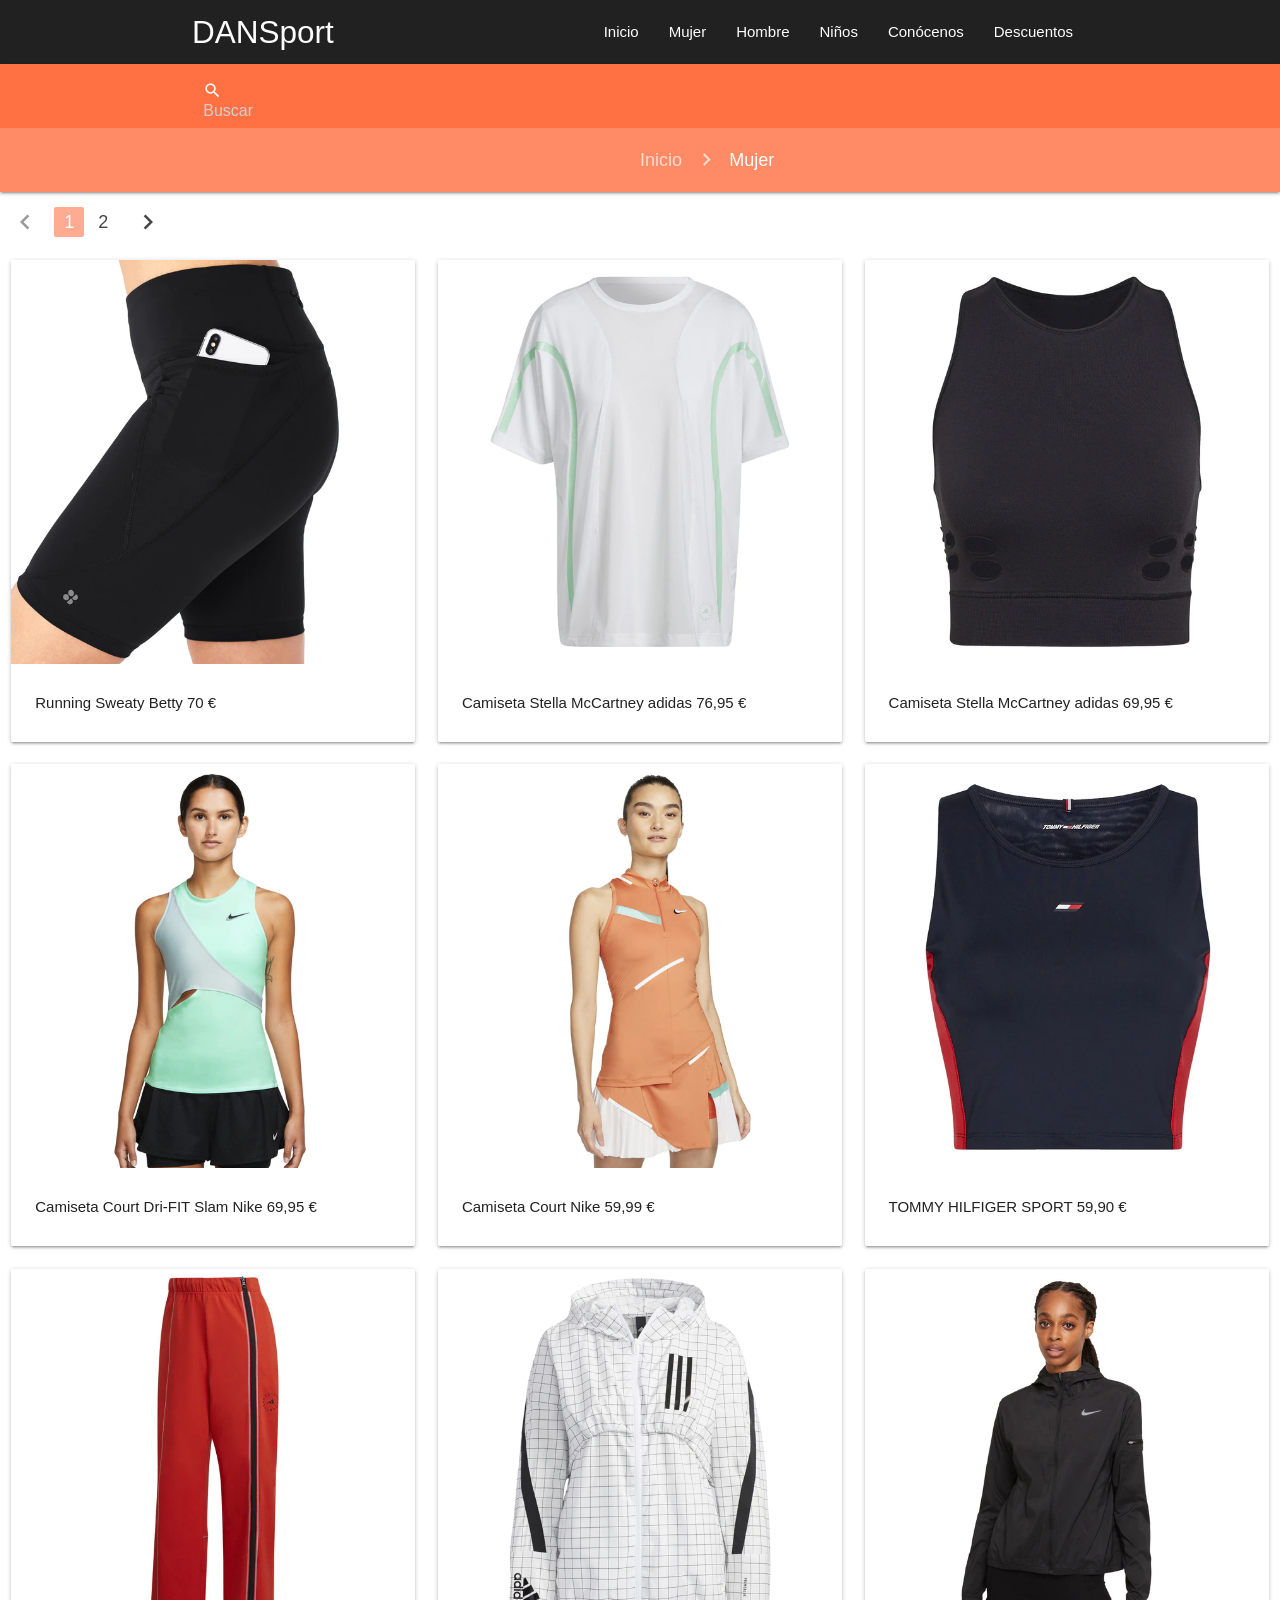
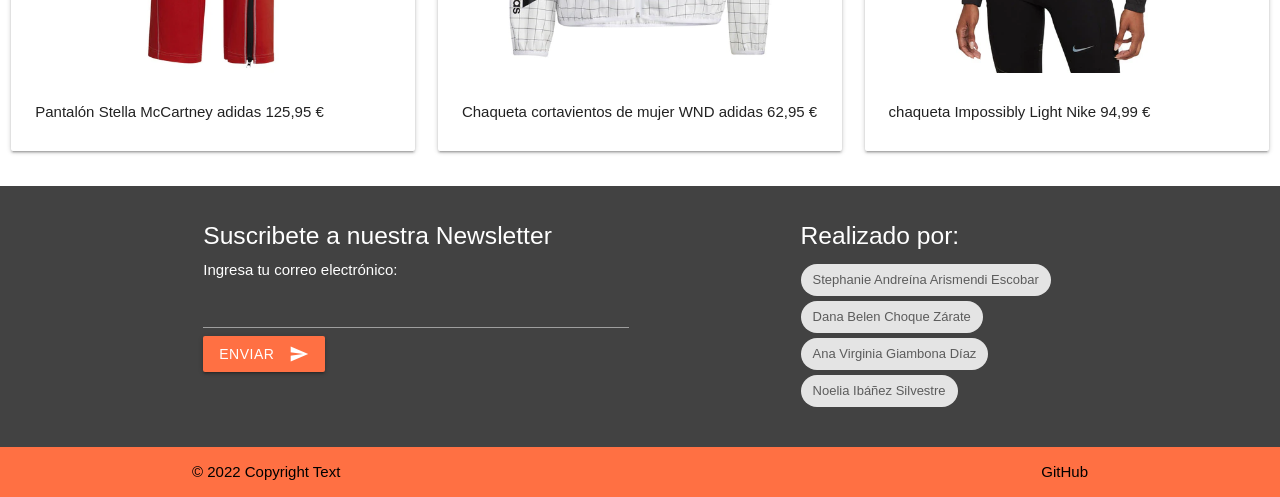
<file: mujer.html>
<!DOCTYPE html>

<html lang="es">
<scroll-container>
  <center>

    <head id="cabecera">
      <title>Mujer</title>
      <!-- CSS  -->
      <link media="screen" href="./css/materialize.css" type="text/css" rel="stylesheet">
      <link href="https://fonts.googleapis.com/icon?family=Material+Icons" rel="stylesheet">
      <link href="css/materialize.css" type="text/css" rel="stylesheet" media="screen,projection" />
      <link href="css/style.css" type="text/css" rel="stylesheet" media="screen,projection" />
    </head>
  </center>

  <body>
    <nav class="nav-wrapper grey darken-4" role="navigation">
      <div class="nav-wrapper container" tabindex="-1"><a id="logo-container" href="index.html" class="brand-logo"
          tabindex="1">DANSport</a>
        <ul class="right hide-on-med-and-down" tabindex="-1">
          <li ><a href="index.html" aria-label="Ir a la pagina de Inicio">Inicio</a></li>
          <li> <a href="mujer.html" aria-label="Ir a la pagina de Mujer"> Mujer </a> </li>
          <li> <a href="hombre.html" aria-label="Ir a la pagina de Hombre"> Hombre </a> </li>
          <li> <a href="child.html" aria-label="Ir a la pagina de Niños"> Ni&ntildeos </a> </li>
          <li> <a href="contacto.html" aria-label="Ir a la pagina de Conócenos"> Conócenos </a> </li>
          <li> <a href="descuentos.html" aria-label="Ir a la pagina de Descuentos"> Descuentos</a> </li>
        </ul>

        <ul id="nav-mobile" class="sidenav" tabindex="0">
          <li tabindex="-1"><a href="index.html" aria-label="Ir a la pagina de Inicio">Inicio</a></li>
          <li tabindex="-1"> <a href="mujer.html" aria-label="Ir a la pagina de Mujer"> Mujer </a> </li>
          <li tabindex="-1"> <a href="hombre.html" aria-label="Ir a la pagina de Hombre"> Hombre </a> </li>
          <li tabindex="-1"> <a href="child.html" aria-label="Ir a la pagina de Niños"> Ni&ntildeos </a> </li>
          <li tabindex="-1"><a href="contacto.html" aria-label="Ir a la pagina de Conócenos">Conócenos</a></li>
          <li tabindex="-1"><a href="descuentos.html" aria-label="Ir a la pagina de Descuentos">Descuentos</a></li>
        </ul>
        <a href="#" data-target="nav-mobile" class="sidenav-trigger" tabindex="1"><i class="material-icons">menu</i></a>
      </div>
    </nav>


    <nav>
      <div class="nav-wrapper deep-orange lighten-1">

        <div class="container section">
          <div class="row">
            <div class="input-field col s6">
              <input id="search" type="text" placeholder="Buscar" class="autocomplete">
              <label for="search"><i class="material-icons">search</i></label>
            </div>
          </div>

        </div>
    </nav>

    <nav>
      <div class="nav-wrapper deep-orange lighten-2" tabindex="-1">
        <div class="col s12 m6 l3">
          <a href="index.html" aria-label="Ir a la pagina de Inicio" class="breadcrumb" tabindex="0">Inicio</a>
          <a href="mujer.html" aria-label="Ir a la pagina de Mujer" class="breadcrumb" tabindex="0">Mujer</a>
        </div>
      </div>
    </nav>

    <div>
      <ul class="pagination" tabindex="-1">
        <li class="disabled"><a href="#!"><i class="material-icons" aria-label="Flecha izquierda">chevron_left</i></a>
        </li>
        <li class="active deep-orange lighten-3"><a href="child.html" aria-label="Página 1">1</a></li>
        <li class="desactive"><a href="child.html" alt="Ir a la pagina de Niño" aria-label="Página 2">2</a></li>
        <li class="waves-effect"><a href="#!"><i class="material-icons" aria-label="Flecha derecha">chevron_right</i></a></li>
      </ul>
    </div>

      <div class="row">
        <div class="col s4">
          <div class="card">
            <div class="card-image">
              <img src="img/Mujer/short.webp" alt="Running Sweaty Betty 70 €">
            </div>
            <div class="card-content" tabindex="0">
              <p>Running Sweaty Betty 70 €</p>
            </div>
          </div>
        </div>

        <div class="col s4">
          <div class="card">
            <div class="card-image">
              <img src="img/Mujer/camisaAdidas.webp" alt="Camiseta Stella McCartney adidas 76,95 €">
            </div>
            <div class="card-content" tabindex="0">
              <p>Camiseta Stella McCartney adidas 76,95 €</p>
            </div>
          </div>
        </div>

        <div class="col s4">
          <div class="card">
            <div class="card-image">
              <img src="img/Mujer/camisaAdidasStella.webp" alt="Camiseta Stella McCartney adidas 69,95 €">
            </div>
            <div class="card-content" tabindex="0">
              <p>Camiseta Stella McCartney adidas 69,95 €</p>
            </div>
          </div>
        </div>

        <div class="col s4">
          <div class="card">
            <div class="card-image">
              <img src="img/Mujer/camisaNike.webp" alt="Camiseta Court Dri-FIT Slam Nike 69,95 €">
            </div>
            <div class="card-content" tabindex="0">
              <p>Camiseta Court Dri-FIT Slam Nike 69,95 €</p>
            </div>
          </div>
        </div>

        <div class="col s4">
          <div class="card">
            <div class="card-image">
              <img src="img/Mujer/camisetaCourtNike.webp" alt="Camiseta Court Nike 59,99 €">
            </div>
            <div class="card-content" tabindex="0">
              <p>Camiseta Court Nike 59,99 €</p>
            </div>
          </div>
        </div>

        <div class="col s4">
          <div class="card">
            <div class="card-image">
              <img src="img/Mujer/camisetaTommy.webp" alt="TOMMY HILFIGER SPORT 59,90 €">
            </div>
            <div class="card-content" tabindex="0">
              <p>TOMMY HILFIGER SPORT 59,90 €</p>
            </div>
          </div>
        </div>

        <div class="col s4">
          <div class="card">
            <div class="card-image">
              <img src="img/Mujer/pantalonStellaAdidas.webp" alt="Pantalón Stella McCartney adidas 125,95 €">
            </div>
            <div class="card-content" tabindex="0">
              <p>Pantalón Stella McCartney adidas 125,95 €</p>
            </div>
          </div>
        </div>

        <div class="col s4">
          <div class="card">
            <div class="card-image">
              <img src="img/Mujer/chaquetaAdidas.webp" alt="Chaqueta cortavientos de mujer WND adidas 62,95 €">
            </div>
            <div class="card-content" tabindex="0">
              <p>Chaqueta cortavientos de mujer WND adidas 62,95 €</p>
            </div>
          </div>
        </div>

        <div class="col s4">
          <div class="card">
            <div class="card-image">
              <img src="img/Mujer/chaquetaNike.webp" alt="chaqueta Impossibly Light Nike 94,99 €">
            </div>
            <div class="card-content" tabindex="0">
              <p>chaqueta Impossibly Light Nike 94,99 €</p>
            </div>
          </div>
        </div>

      </div>

    </div>

    <!--Pie de pagina-->

    <div class="box-wrapper">
      <footer class="page-footer grey darken-3" tabindex="-1">
        <div class="container">
          <div class="row">
            <div class="col l6 s12">
              <h5 class="white-text" tabindex="0">Suscribete a nuestra Newsletter</h5>
              <form tabindex="0">
                Ingresa tu correo electrónico: <input type="text" name="correoelectrónico">
                <button class="btn waves-effect deep-orange lighten-1" type="submit" name="action">Enviar
                  <i class="material-icons right">send</i>
                </button>
              </form>

            </div>
            <div class="col l4 offset-l2 s12">
              <h5 class="white-text" tabindex="0">Realizado por:</h5>
              <ul>
                <li><a class="chip" tabindex="0">Stephanie Andreína Arismendi Escobar</a></li>
                <li><a class="chip" tabindex="0">Dana Belen Choque Zárate</a></li>
                <li><a class="chip" tabindex="0">Ana Virginia Giambona Díaz</a></li>
                <li><a class="chip" tabindex="0">Noelia Ibáñez Silvestre</a></li>
              </ul>
            </div>
          </div>
        </div>
        <div class="footer-copyright deep-orange lighten-1 black-text">
          <div class="container">
            © 2022 Copyright Text
            <a class="black-text right" href="https://github.com/UYA-21-22/proyectoConvJunio" aria-label="Ir al repositorio de GitHub" tabindex="-1">GitHub</a>
          </div>
        </div>
      </footer>
    </div>

    <!--  Scripts-->
    <script src="https://code.jquery.com/jquery-2.1.1.min.js"></script>
    <script src="js/materialize.js"></script>
    <script src="js/init.js"></script>
    <script src="js/autocomplete.js"></script>
  </body>
</scroll-container>

</html>
</file>
<file: css/style.css>
/* Custom Stylesheet */
/**
 * Use this file to override Materialize files so you can update
 * the core Materialize files in the future
 *
 * Made By MaterializeCSS.com
 */

nav ul a,
nav .brand-logo {
  color: rgb(253, 253, 253);
}

p {
  line-height: 2rem;
}

.sidenav-trigger {
  color: #ffffff;
}

.parallax-container {
  min-height: 380px;
  line-height: 0;
  height: auto;
  color: rgba(255,255,255,.9);
}
  .parallax-container .section {
    width: 100%;
  }

@media only screen and (max-width : 992px) {
  .parallax-container .section {
    position: absolute;
    top: 40%;
  }
  #index-banner .section {
    top: 10%;
  }
}

@media only screen and (max-width : 600px) {
  #index-banner .section {
    top: 0;
  }
}

.icon-block {
  padding: 0 15px;
}
.icon-block .material-icons {
  font-size: inherit;
}

footer.page-footer {
  margin: 0;
}

.subtitle {
  font-size: 30px;
  font-weight: 400;
}

.contenedor{
  position: relative;
  height: 100%;
  position: fixed;
  width: 100%;
  z-index: 1000;
}
</file>
